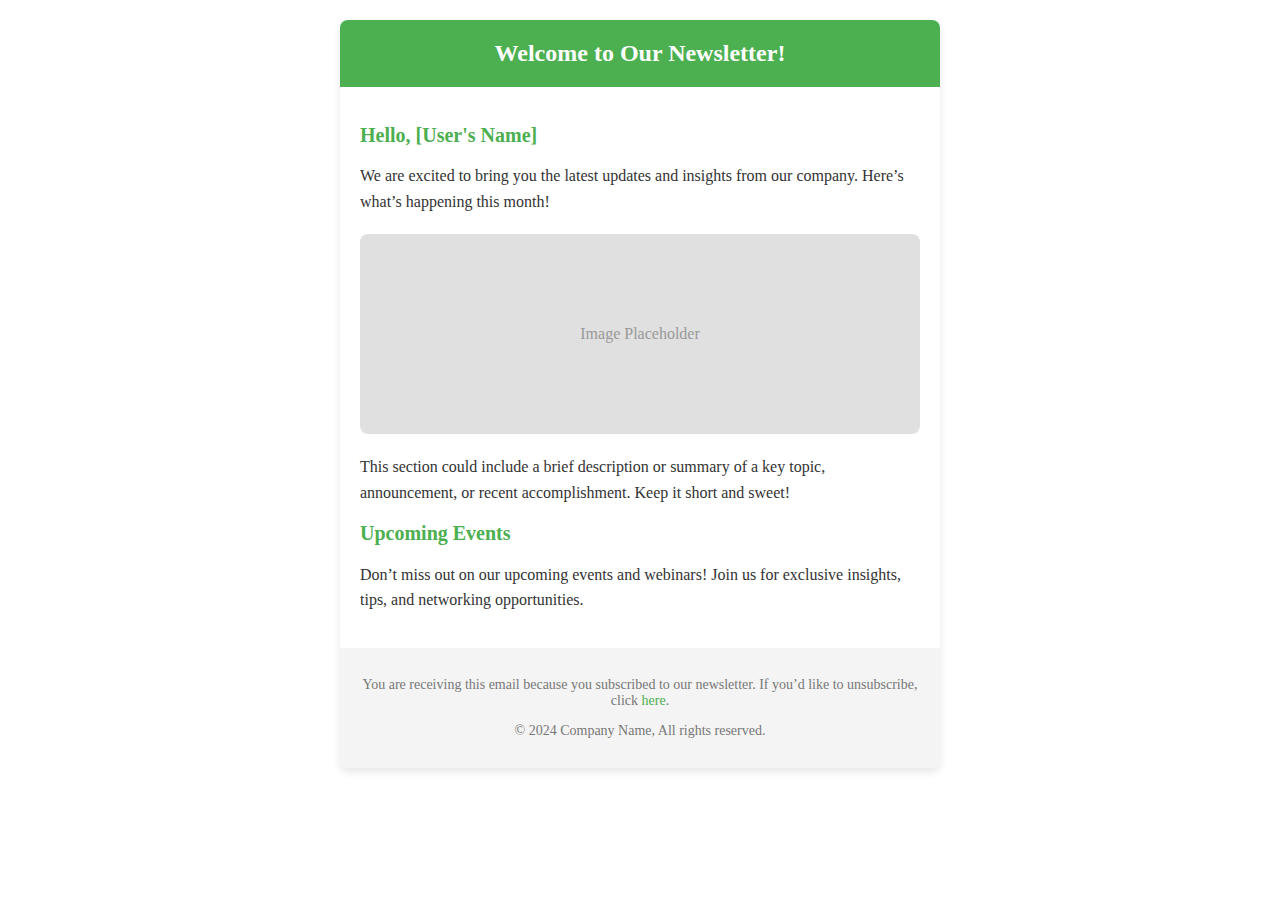
<file: templates/ecommerce-template-2.html>
<!DOCTYPE html>
   <html lang="en">
   <head>
   <meta charset="UTF-8">
   <meta name="viewport" content="width=device-width, initial-scale=1.0">
   <title>Email Template</title>
   <style>
     /* Basic email reset and layout */
     body, html {
       margin: 0;
       padding: 0;
       color: #333;
     }
     .email-container {
       max-width: 600px;
       margin: 20px auto;
       background-color: #ffffff;
       border-radius: 8px;
       overflow: hidden;
       box-shadow: 0 4px 8px rgba(0, 0, 0, 0.1);
     }
     .header {
       background-color: #4CAF50;
       padding: 20px;
       text-align: center;
       color: #ffffff;
     }
     .header h1 {
       margin: 0;
       font-size: 24px;
     }
     .content {
       padding: 20px;
     }
     .content h2 {
       font-size: 20px;
       color: #4CAF50;
     }
     .content p {
       line-height: 1.6;
       margin: 15px 0;
     }
     .image-placeholder {
       background-color: #e0e0e0;
       width: 100%;
       height: 200px;
       display: flex;
       align-items: center;
       justify-content: center;
       color: #999;
       font-size: 16px;
       margin: 20px 0;
       border-radius: 8px;
     }
     .footer {
       background-color: #f4f4f4;
       padding: 15px;
       text-align: center;
       font-size: 14px;
       color: #777;
     }
     .footer a {
       color: #4CAF50;
       text-decoration: none;
     }
   </style>
 </head>
 <body>
   <div class="email-container">
     <!-- Header Section -->
     <div class="header" contenteditable="true">
       <h1>Welcome to Our Newsletter!</h1>
     </div>
     <!-- Main Content Section -->
     <div class="content">
       <h2 contenteditable="true">Hello, [User's Name]</h2>
       <p contenteditable="true">
         We are excited to bring you the latest updates and insights from our company. Here’s what’s happening this month!
       </p>
       <!-- Image Placeholder -->
       <div class="image-placeholder" contenteditable="true">
         Image Placeholder
       </div>
       <p contenteditable="true">
         This section could include a brief description or summary of a key topic, announcement, or recent accomplishment. Keep it short and sweet!
       </p>
       <h2 contenteditable="true">Upcoming Events</h2>
       <p contenteditable="true">
         Don’t miss out on our upcoming events and webinars! Join us for exclusive insights, tips, and networking opportunities.
       </p>
    </div>
     <!-- Footer Section -->
     <div class="footer">
       <p contenteditable="true">
         You are receiving this email because you subscribed to our newsletter. If you’d like to unsubscribe, click <a href="#">here</a>.
       </p>
       <p contenteditable="true">
         &copy; 2024 Company Name, All rights reserved.
       </p>
     </div>
   </div>
 </body>
 </html>
</file>
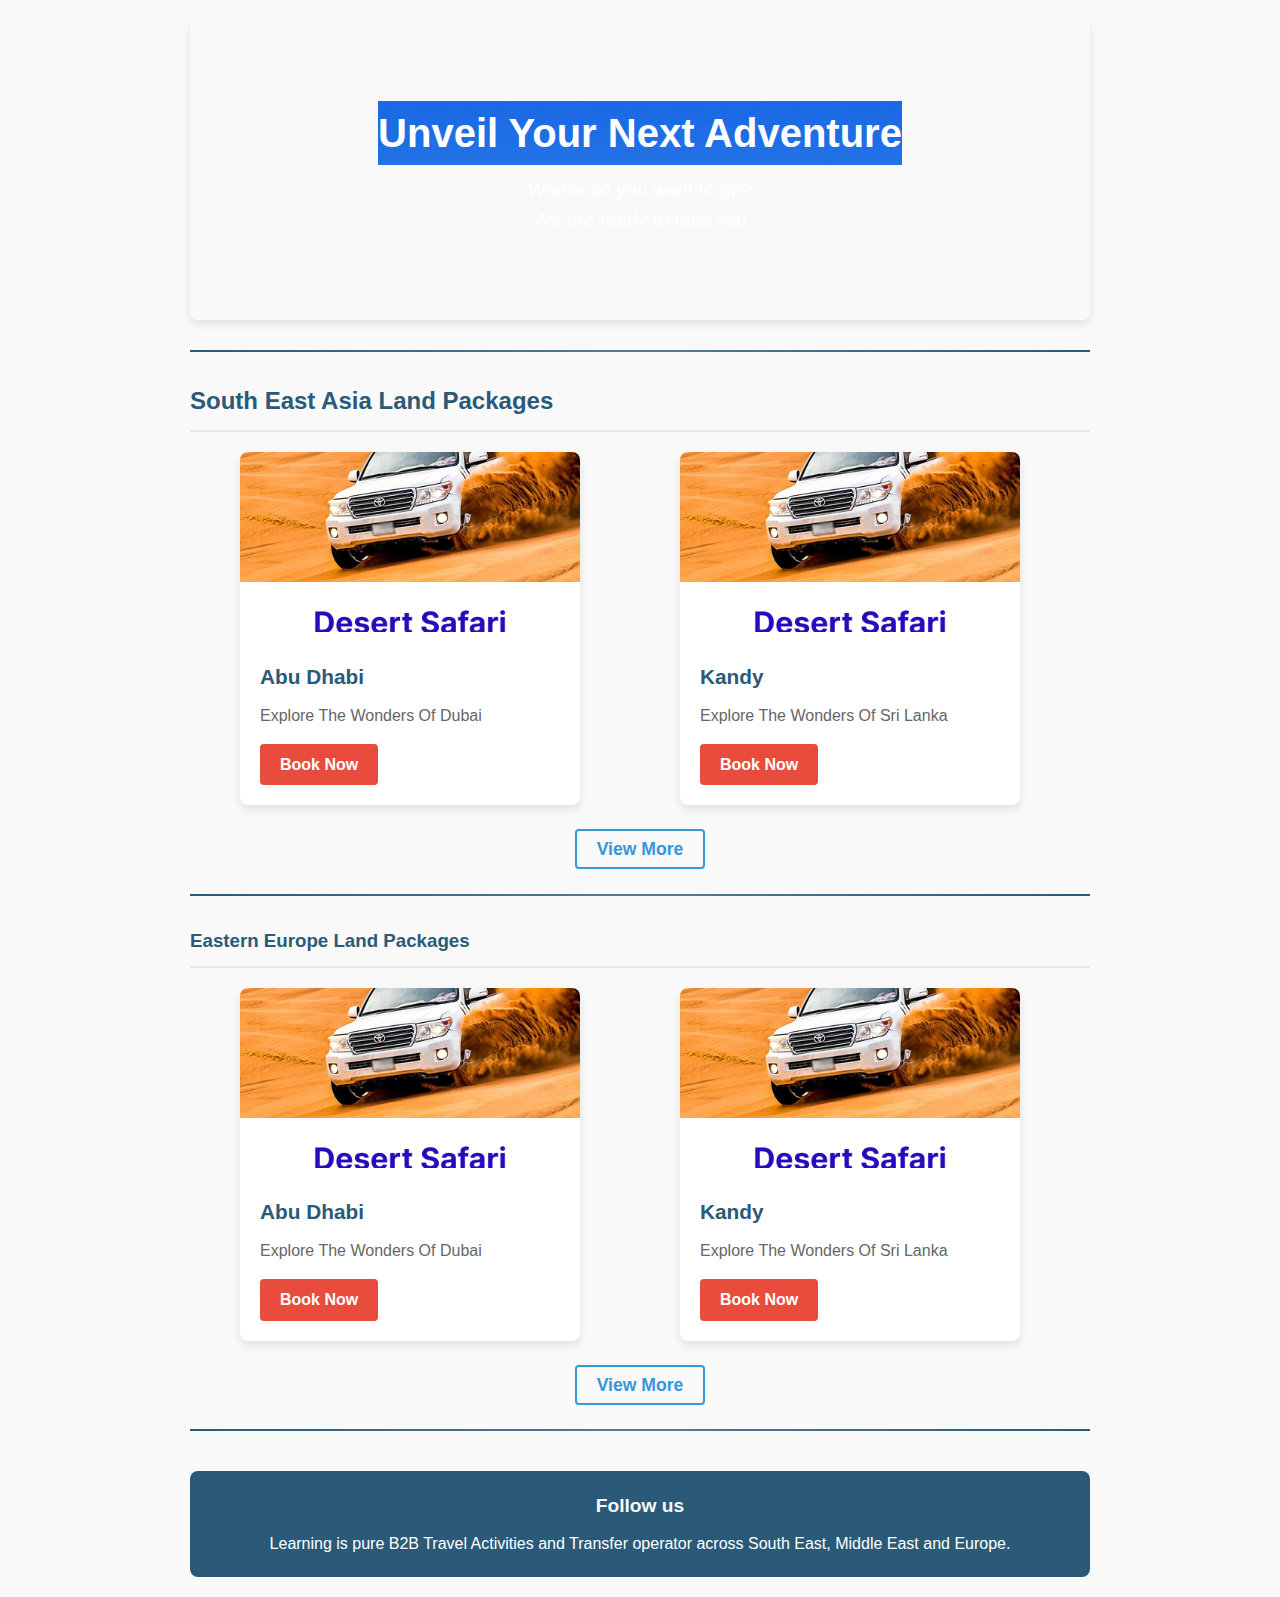
<file: Categories/templates/travel-template-1.html>
<!DOCTYPE html>
<html lang="en">
<head>
    <meta charset="UTF-8">
    <meta name="viewport" content="width=device-width, initial-scale=1.0">
    <title>Travel Adventures</title>
    <style>
        body {
            font-family: 'Arial', sans-serif;
            line-height: 1.6;
            color: #333;
            max-width: 900px;
            margin: 0 auto;
            padding: 20px;
            background-color: #f9f9f9;
        }

        .header-container {
            position: relative;
            text-align: center;
            margin-bottom: 30px;
            height: 300px;
            background-image: url('https://images.unsplash.com/photo-1464037866556-6812c9d1c72e?ixlib=rb-4.0.3&ixid=M3wxMjA3fDB8MHxwaG90by1wYWdlfHx8fGVufDB8fHx8fA%3D%3D&auto=format&fit=crop&w=2070&q=80');
            background-size: cover;
            background-position: center;
            border-radius: 8px;
            box-shadow: 0 4px 8px rgba(0,0,0,0.1);
            display: flex;
            align-items: center;
            justify-content: center;
        }
        
        h1 {
            font-size: 2.5rem;
            color: white;
            margin-bottom: 10px;
            text-align: center;
            font-weight: 700;
            background-image: url("./assets/Login.jpg");
        }
        
        .subtitle {
            font-size: 1.2rem;
            margin-bottom: 30px;
            text-align: center;
            color: white;
        }
        
        hr {
            border: 0;
            height: 2px;
            background: linear-gradient(90deg, #2a5a78, #5a7a92, #2a5a78);
            margin: 30px 0;
        }
        
        h2, h3 {
            color: #2a5a78;
            margin-bottom: 20px;
            padding-bottom: 10px;
            border-bottom: 2px solid #e0e9f0;
        }
        
        .packages-container {
            display: flex;
            flex-wrap: wrap;
            gap: 100px;
            margin-bottom: 30px;
            margin-left: 50px;
        }
        
        .package {
            background-color: white;
            border-radius: 8px;
            overflow: hidden;
            box-shadow: 0 4px 8px rgba(0,0,0,0.1);
            /* width: calc(50% - 20px); */
            width: 40%;
            transition: transform 0.3s ease;
        }
        
        .package:hover {
            transform: translateY(-5px);
        }
        
        .package-content {
            padding: 20px;
        }
        
        .destination {
            font-weight: bold;
            font-size: 1.3rem;
            margin-bottom: 10px;
            color: #2a5a78;
        }
        
        .description {
            margin-bottom: 15px;
            color: #666;
        }
        
        .book-now {
            display: inline-block;
            background-color: #e74c3c;
            color: white;
            padding: 8px 20px;
            border-radius: 4px;
            text-decoration: none;
            font-weight: bold;
            transition: background-color 0.3s;
        }
        
        .book-now:hover {
            background-color: #c0392b;
        }
        
        .view-more {
            text-align: center;
            margin: 30px 0;
        }
        
        .view-more a {
            color: #3498db;
            text-decoration: none;
            font-weight: bold;
            font-size: 1.1rem;
            padding: 8px 20px;
            border: 2px solid #3498db;
            border-radius: 4px;
            transition: all 0.3s;
        }
        
        .view-more a:hover {
            background-color: #3498db;
            color: white;
        }
        
        .follow-us {
            margin-top: 40px;
            padding: 20px;
            background-color: #2a5a78;
            color: white;
            border-radius: 8px;
            text-align: center;
        }
        
        .follow-us strong {
            font-size: 1.2rem;
            display: block;
            margin-bottom: 10px;
            color: #f8f8f8;
        }
    </style>
</head>
<body>
    <div class="header-container">
        <div class="header-text">
            <h1>Unveil Your Next Adventure</h1>
            <div class="subtitle">
                Where do you want to go?<br>
                We are ready to take you
            </div>
        </div>
    </div>
    
    <hr>
    
    <h2>South East Asia Land Packages</h2>
    
    <div class="packages-container">
        <div class="package">
            <img src="../templates/assets/dubai_card.png" alt="Dubai" style="width:100%; height:180px; object-fit:cover;">
            <div class="package-content">
                <div class="destination">Abu Dhabi</div>
                <div class="description">Explore The Wonders Of Dubai</div>
                <a href="#" class="book-now">Book Now</a>
            </div>
        </div>
        
        <div class="package">
            <img src="../templates/assets/dubai_card.png" alt="Dubai" style="width:100%; height:180px; object-fit:cover;">
            <div class="package-content">
                <div class="destination">Kandy</div>
                <div class="description">Explore The Wonders Of Sri Lanka</div>
                <a href="#" class="book-now">Book Now</a>
            </div>
        </div>
    </div>
    
    <div class="view-more">
        <a href="#">View More</a>
    </div>
    
    <hr>
    
    <h3>Eastern Europe Land Packages</h3>
    
    <div class="packages-container">
        <div class="package">
            <img src="../templates/assets/dubai_card.png" alt="Dubai" style="width:100%; height:180px; object-fit:cover;">
            <div class="package-content">
                <div class="destination">Abu Dhabi</div>
                <div class="description">Explore The Wonders Of Dubai</div>
                <a href="#" class="book-now">Book Now</a>
            </div>
        </div>
        
        <div class="package">
            <img src="../templates/assets/dubai_card.png" alt="Dubai" style="width:100%; height:180px; object-fit:cover;">
            <div class="package-content">
                <div class="destination">Kandy</div>
                <div class="description">Explore The Wonders Of Sri Lanka</div>
                <a href="#" class="book-now">Book Now</a>
            </div>
        </div>
    </div>
    
    <div class="view-more">
        <a href="#">View More</a>
    </div>
    
    <hr>
    
    <div class="follow-us">
        <strong>Follow us</strong>
        Learning is pure B2B Travel Activities and Transfer operator across South East, Middle East and Europe.
    </div>
</body>
</html>
</file>
